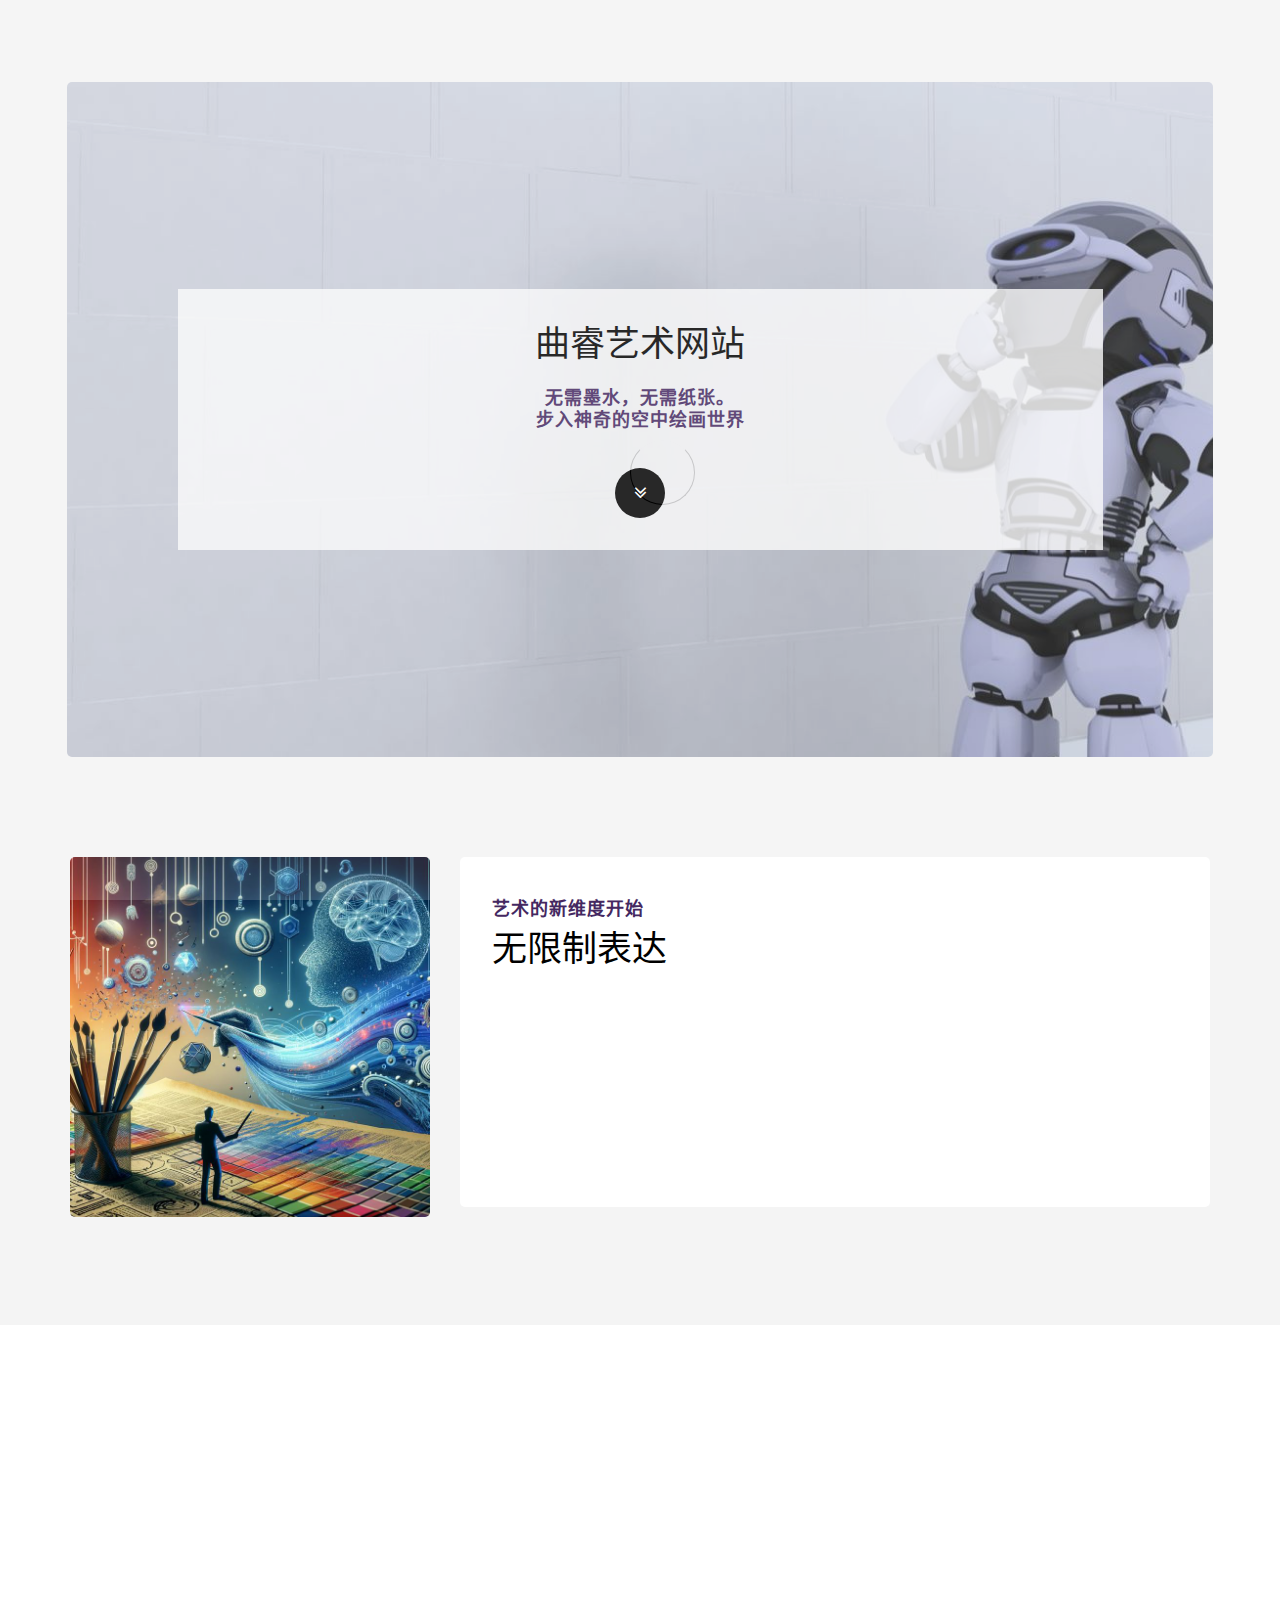
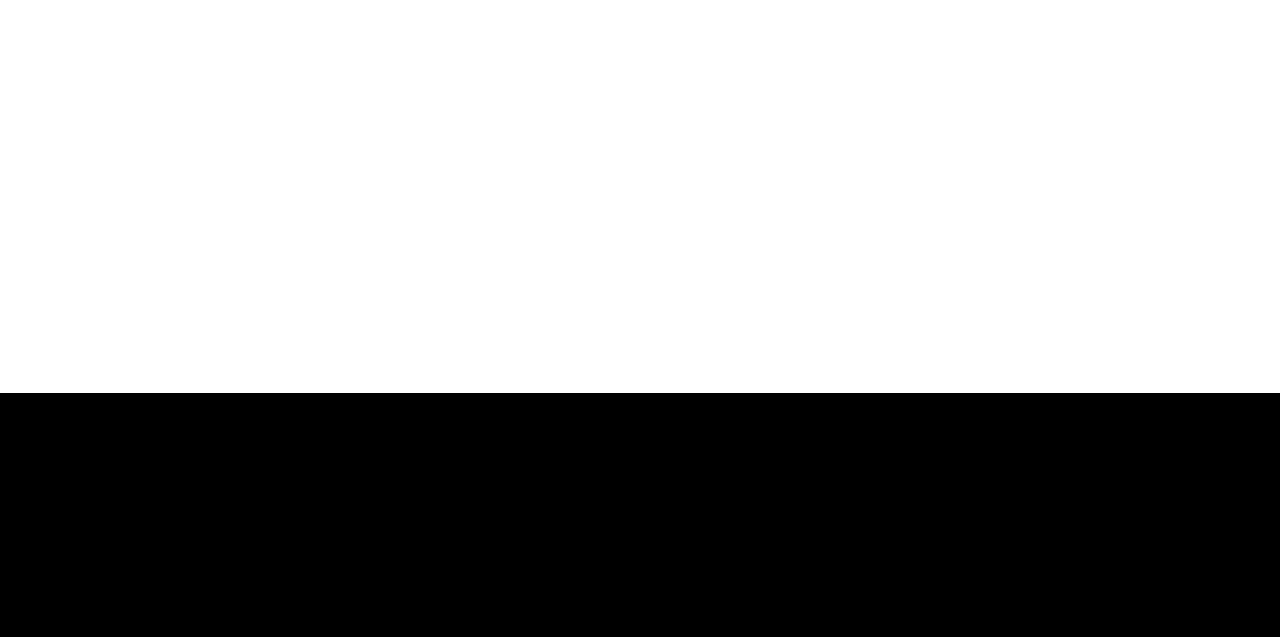
<file: index.html>
<!DOCTYPE html>
<html lang="zh-CN">
<head>

<meta charset="UTF-8">

<title>艺术家 - 简约HTML作品集</title>

<!--

Template 2100 Artist

http://www.tooplate.com/view/2100-artist

-->

<meta http-equiv="X-UA-Compatible" content="IE=Edge">
<meta name="description" content="">
<meta name="keywords" content="">
<meta name="author" content="Tooplate">
<meta name="viewport" content="width=device-width, initial-scale=1, maximum-scale=1">

<link rel="stylesheet" href="css/bootstrap.min.css">
<link rel="stylesheet" href="css/animate.css">
<link rel="stylesheet" href="css/magnific-popup.css">
<link rel="stylesheet" href="css/font-awesome.min.css">

<!-- Main css -->
<link rel="stylesheet" href="css/tooplate-style.css">

</head>
<body data-spy="scroll" data-target=".navbar-collapse" data-offset="50">

<!-- PRE LOADER -->
<div class="preloader">
     <div class="spinner">
          <span class="spinner-rotate"></span>
     </div>
</div>


<!-- HOME SECTION -->
<div class="container">
     <div class="row">
          <section id="home" class="parallax-section">

               <div class="col-md-offset-1 col-md-10 col-sm-12">
                    <div class="home-wrapper">
                         <h1 class="wow fadeInUp" data-wow-delay="0.4s">曲睿艺术网站</h1>
                                                   <h3 class="wow fadeInUp" data-wow-delay="0.6s">无需墨水，无需纸张。<br>步入神奇的空中绘画世界</h3>
                         <a href="#about" class="wow fadeInUp smoothScroll arrow-btn" data-wow-delay="1s"><i class="fa fa-angle-double-down"></i></a>
                    </div>
               </div>

          </section>
     </div>
</div>


<!-- ABOUT SECTION -->
<section id="about" class="parallax-section">
     <div class="container">
          <div class="row">

               <div class="col-md-4 col-sm-8">
                    <img src="images/about-image.jpg" class="wow fadeInUp img-responsive" data-wow-delay="0.2s" alt="about image">
                    <div class="wow fadeInUp" data-wow-delay="0.4s">
                    </div>
               </div>

               <div class="col-md-8 col-sm-12">
                    <div class="about-thumb">
                         <div class="wow fadeInUp section-title" data-wow-delay="0.6s">
                              <h3>艺术的新维度开始</h3>
                                                             <h1>无限制表达</h1>
                         </div>
                         <div class="wow fadeInUp" data-wow-delay="0.8s">
                              <p>
                                                                  <a href="#">
                                                                       你的<b>手</b>就是你的画笔，<b>空气</b>就是你的画板
                                                                  </a>
                                                             </p>
                              <div class="col-md-offset-3 col-md-6 col-sm-offset-3 col-sm-6">
                                   <button id="submit" type="submit" class="form-control" value="send-mail" name="submit" > 开始创作 </button>
                              </div>
                              <script>
                                   document.getElementById("submit").addEventListener("click", function () {
                                     window.location.href = "app.html";
                                   });
                                 </script>
                         </div>

                    </div>

                    </div>
               </div>

          </div>
     </div>
</section>


<!-- WORK SECTION -->
<section id="work" class="parallax-section">
     <div class="container">
          <div class="row">

               <div class="col-md-12 col-sm-12">
                    <!-- SECTION TITLE -->
                    <div class="wow fadeInUp section-title" data-wow-delay="0.2s">
                         <h2> 创作模式 </h2>
                                                   <p> 几个简单的手势动作解锁无限创意</p>
                    </div>
               </div>

               <div class="wow fadeInUp col-md-3 col-sm-6" data-wow-delay="0.4s">
                    <!-- WORK THUMB -->
                    <div class="work-thumb">
                         <a href="images/Drawingmode.jpeg" class="image-popup">
                              <img src="images/Drawingmode.jpeg" class="img-responsive" alt="Fine Arts">
                         </a>
                    </div>
                    <h4> 绘画模式 </h4>
               </div>

               <div class="wow fadeInUp col-md-3 col-sm-6" data-wow-delay="0.6s">
                    <!-- WORK THUMB -->
                    <div class="work-thumb">
                         <a href="images/erasing.jpeg" class="image-popup">
                              <img src="images/erasing.jpeg" class="img-responsive" alt="Logo Design">
                         </a>
                    </div>
                    <h4>擦除模式</h4>
               </div>

               <div class="wow fadeInUp col-md-3 col-sm-6" data-wow-delay="0.8s">
                    <!-- WORK THUMB -->
                    <div class="work-thumb">
                         <a href="images/Color.jpeg" class="image-popup">
                              <img src="images/Color.jpeg" class="img-responsive" alt="Photography">
                         </a>
                    </div>
                    <h4>改变颜色模式</h4>
               </div>

               <div class="wow fadeInUp col-md-3 col-sm-6" data-wow-delay="0.8s">
                    <!-- WORK THUMB -->
                    <div class="work-thumb">
                         <a href="images/stop.jpeg" class="image-popup">
                              <img src="images/stop.jpeg" class="img-responsive" alt="Cinematography">
                         </a>
                    </div>
                    <h4>无模式</h4>
               </div>

          </div>
     </div>
</section>




<!-- FOOTER SECTION -->
<footer id="footer" class="parallax-section">
    <div class="container">
        <div class="row">

               <div class="wow fadeInUp col-md-4 col-sm-4" data-wow-delay="0.2s">
                    <h4>曲睿艺术网站</h4>
                                         <p>用爱、运动和计算机视觉构建</p>
               </div>

               <div class="wow fadeInUp col-md-4 col-sm-4" data-wow-delay="0.4s">
  
                    <div class="support-cus">
                         <h4></h4>
                         <p><a href="#"></a></p>
   
                    </div>
               </div>

               <div class="wow fadeInUp col-md-4 col-sm-4" data-wow-delay="0.6s">
  
                    <div class="support-cus">
                         <h4>联系信息</h4>
                                                   <p><a href="#">ranazsaad4@gmail.com</a></p>
   

</footer>

<!-- SCRIPTS -->
<script src="js/jquery.js"></script>
<script src="js/bootstrap.min.js"></script>
<script src="js/jquery.parallax.js"></script>
<script src="js/jquery.magnific-popup.min.js"></script>
<script src="js/magnific-popup-options.js"></script>
<script src="js/smoothscroll.js"></script>
<script src="js/wow.min.js"></script>
<script src="js/custom.js"></script>

</body>
</html>
</file>
<file: css/tooplate-style.css>
/*

Template 2100 Artist

http://www.tooplate.com/view/2100-artist

*/

@import url('https://fonts.googleapis.com/css?family=Nunito+Sans:300,400,700|Playfair+Display');

body {
    background: #f4f4f4;
    font-family: 'Nunito Sans', sans-serif;
    font-style: normal;
    font-weight: 300;
    overflow-x: hidden;
}

html, body {
  width: 100%;
  height: 100%;
}



/*---------------------------------------
  Typorgraphy              
-----------------------------------------*/

h1,h2,h3,h4,h5,h6 {
  font-style: normal;
  font-weight: 300;
  letter-spacing: 0px;
}

/* h1 {
  color: #000000;
  font-family: 'Playfair Display', serif;
  font-size: 40px;
  line-height: normal;
} */

h2 {
  color: #575757;
  font-size: 35px;
  line-height: normal;
}

h3 {
  color: #442861;
  font-size: 18px;
  font-weight: bold;
  line-height: 1.2;
  letter-spacing: 1px;
  text-transform: uppercase;
  margin-bottom: 5px; /* add a small bottom margin */
  margin-top: 0; /* remove top margin */
}

h1 {
  color: #000000;
  font-family: 'Playfair Display', serif;
  font-size: 35px;
  line-height: 1.2;
  margin-top: 0; /* remove top margin */
  margin-bottom: 25px;
}
h4 {
  color: #797979;
  font-size: 20px;
  font-weight: 400;
}

p {
  color: #878787;
  font-size: 16px;
  font-weight: 300;
  line-height: 25px;
  letter-spacing: 0.2px;
}

strong, span {
  color: #878787;
  font-weight: normal;
}



/*---------------------------------------
  Buttons               
-----------------------------------------*/

.arrow-btn i {
  background: #000000;
  border-radius: 50%;
  color: #ffffff;
  font-size: 20px;
  width: 50px;
  height: 50px;
  line-height: 50px;
  text-align: center;
  margin-top: 32px;
  -webkit-transition: 0.5s;
  transition: 0.5s;
}

.arrow-btn i:hover {
  background: #4a1d7a;
}



/*---------------------------------------
  General               
-----------------------------------------*/

html{
  -webkit-font-smoothing: antialiased;
}

a {
  color: #575757;
  -webkit-transition: 0.5s;
  transition: 0.5s;
  text-decoration: none !important;
}

a:hover, a:active, a:focus {
  color: #000000;
  outline: none;
}

* {
  -webkit-box-sizing: border-box;
  box-sizing: border-box;
}

*:before,
*:after {
  -webkit-box-sizing: border-box;
  box-sizing: border-box;
}

.section-title {
  margin: 0;
  padding-bottom: 32px;
}
#submit {
  background: linear-gradient(135deg, #6e45e2, #88d3ce);
  color: #fff;
  font-family: Tahoma, Geneva, sans-serif;
  font-size: 22px;
  padding: 18px 20px;
  width: 105%;
  height: 70px;
  border: none;
  border-radius: 35px;
  cursor: pointer;
  transition: all 0.3s ease;
  box-shadow: 0 8px 20px rgba(110, 69, 226, 0.3);
  text-transform: uppercase;
  letter-spacing: 1.5px;
  display: flex;
  align-items: center;
  justify-content: center;
  margin-top: 20px;
} 

#submit:hover {
  background: linear-gradient(135deg, #8a6df5, #a4e9e3); 
  color: #ffffff;
  box-shadow: 0 10px 30px rgba(138, 109, 245, 0.5); 
  transform: scale(1.05);
}
.parallax-section {
  background-attachment: fixed !important;
  background-size: cover !important;
}

#about, #work,
#contact, footer {
  position: relative;
  padding-top: 80px;
  padding-bottom: 80px;
}


/*---------------------------------------
  Pre loader section              
-----------------------------------------*/

.preloader {
  position: fixed;
  top: 0;
  left: 0;
  width: 100%;
  height: 100%;
  z-index: 99999;
  display: flex;
  flex-flow: row nowrap;
  justify-content: center;
  align-items: center;
  background: none repeat scroll 0 0 #ffffff;
}

.spinner {
  border: 1px solid transparent;
  border-radius: 5px;
  position: relative;
}

.spinner:before {
  content: '';
  box-sizing: border-box;
  position: absolute;
  top: 50%;
  left: 50%;
  width: 65px;
  height: 65px;
  margin-top: -10px;
  margin-left: -10px;
  border-radius: 50%;
  border: 1px solid #000000;
  border-top-color: #f9f9f9;
  animation: spinner .9s linear infinite;
}

@-webkit-@keyframes spinner {
  to {transform: rotate(360deg);}
}

@keyframes spinner {
  to {transform: rotate(360deg);}
}


/*---------------------------------------
  Home section              
-----------------------------------------*/

#home {
  background: url('../images/b.jpeg') 50% 0 repeat-y fixed;
  background-size: cover;
  background-position: center center;
  border-radius: 5px;
  display: -webkit-box;
  display: -webkit-flex;
  display: -ms-flexbox;
  display: flex;
  -webkit-box-align: center;
  -webkit-align-items: center;
  -ms-flex-align: center;
   align-items: center;
  height: 75vh;
  text-align: center;
  position: relative;
  margin: 82px 12px 0 12px;
}

.home-wrapper {
  background: rgba(250,250,250,0.8);
  padding: 32px 12px;
}


/*---------------------------------------
  About section              
-----------------------------------------*/

#about {
  padding-top: 100px;
}

#about .col-md-4 img {
  border-radius: 5px;
  margin-bottom: 28px;
}

#about .col-md-4 a {
  background: #e8e8e8;
  border-radius: 8px;
  color: #000000;
  padding: 6px 12px;
  display: inline-block;
  margin-bottom: 40px;
}

#about .col-md-4 a:hover {
  background: #000000;
  color: #ffffff;
}

#about .about-thumb {
  background: #ffffff;
  border-radius: 5px;
  padding: 42px 32px;
  height: 350px; 
}


/*---------------------------------------
  Work section              
-----------------------------------------*/

#work {
  background: #ffffff;
}

#work .work-thumb {
  border-radius: 5px;
  margin-bottom: 15px;
  padding: 0;
  overflow: hidden;
  position: relative;
  top: 0;
  -webkit-transition: all ease-in-out 0.4s;
  transition: all ease-in-out 0.4s;
}

#work .work-thumb:hover {
  background: #ffffff;
  box-shadow: 0px 16px 22px 0px rgba(90, 91, 95, 0.3);
  top: -5px;
}

#work .work-thumb img {
  border-radius: 5px;
  cursor: crosshair;
}

/*---------------------------------------
  Contact section              
-----------------------------------------*/

#contact .form-control {
  border: none;
  border-bottom: 1px solid #f0f0f0;
  border-radius: 5px;
  box-shadow: none;
  font-size: 18px;
  margin-top: 10px;
  margin-bottom: 10px;
  -webkit-transition: all ease-in-out 0.4s;
  transition: all ease-in-out 0.4s;
}

#contact input {
  height: 55px;
}

#contact button#submit {
  background: #d7b065;
  border: none;
  border-radius: 40px;
  color: #ffffff;
  font-weight: bold;
  height: 55px;
  padding-bottom: 10px;
  margin-top: 24px;
}

#contact button#submit:hover {
  background: #3d3d3f;
  color: #ffffff;
}


/*---------------------------------------
  Footer section              
-----------------------------------------*/

footer {
  background: #000000;
}

footer h4 {
  color: #f9f9f9;
}

footer a {
  color: #aaa;
}

footer a:hover {
  color: #fff;
}

footer .col-md-4 .support-cus:last-child {
  padding-top: 12px;
}

footer .col-md-4 .support-cus p {
  line-height: 20px;
}

footer .newsletter .form-control {
  box-shadow: none;
  transition: all 0.4s ease-in-out;
  margin-top: 16px;
  margin-bottom: 2px;
}

footer .newsletter .form-control:focus {
  border-bottom-color: #f2f2f2;
}

footer .newsletter input {
  background: transparent;
  border: none;
  border-bottom: 1px solid #f0f0f0;
  border-radius: 0px;
}

footer .newsletter button {
  background: #f9f9f9;
  border: none;
  border-radius: 50px;
  font-weight: bold;
  height: 50px;
}

footer .newsletter button:hover {
  background: #d7b065;
  color: #ffffff;
}

footer .dash-line {
  border-top: 1px solid #292929;
  margin-top: 62px;
  padding-bottom: 52px;
  position: relative;
}


/*---------------------------------------
  Social icon             
-----------------------------------------*/

.social-icon {
  position: relative;
  padding: 0;
  margin: 0;
  text-align: center;
}

.social-icon li {
  display: inline-block;
  list-style: none;
}

.social-icon li a {
  background: #f9f9f9;
  border-radius: 100%;
  color: #3d3d3f;
  cursor: pointer;
  font-size: 16px;
  text-decoration: none;
  transition: all 0.4s ease-in-out;
  width: 30px;
  height: 30px;
  line-height: 30px;
  text-align: center;
  vertical-align: middle;
  position: relative;
  margin: 0px 6px 10px 6px;
}

.social-icon li a:hover {
  background: #d7b065;
  color: #ffffff;
  transform: scale(1.1);
}

/*---------------------------------------
  Mobile Responsive styles              
-----------------------------------------*/

@media (max-width: 980px) {

 h1 {font-size: 30px;}

 #about .about-thumb {
  padding-left: 0px;
 }

 #work .work-thumb {
  margin-top: 25px;
 }

}

@media (max-width: 768px) {

  h1 {
    font-size: 27px;
  }

  h2 {font-size: 25px;}

  footer .col-md-4 {
    margin-bottom: 35px;
  }

  footer .col-md-6 {
    text-align: center;
  }

  footer .copyright-text {
    padding-bottom: 12px;
  }

}

@media (max-width: 580px) {

  h3 {
    font-size: 14px;
    letter-spacing: 4px;
  }

  #about .about-thumb {
    padding: 22px 12px;
    margin-top: 0px;
  }

}

@media (max-width: 360px) {
  #home {
    height: 85vh;
  } 

}
</file>
